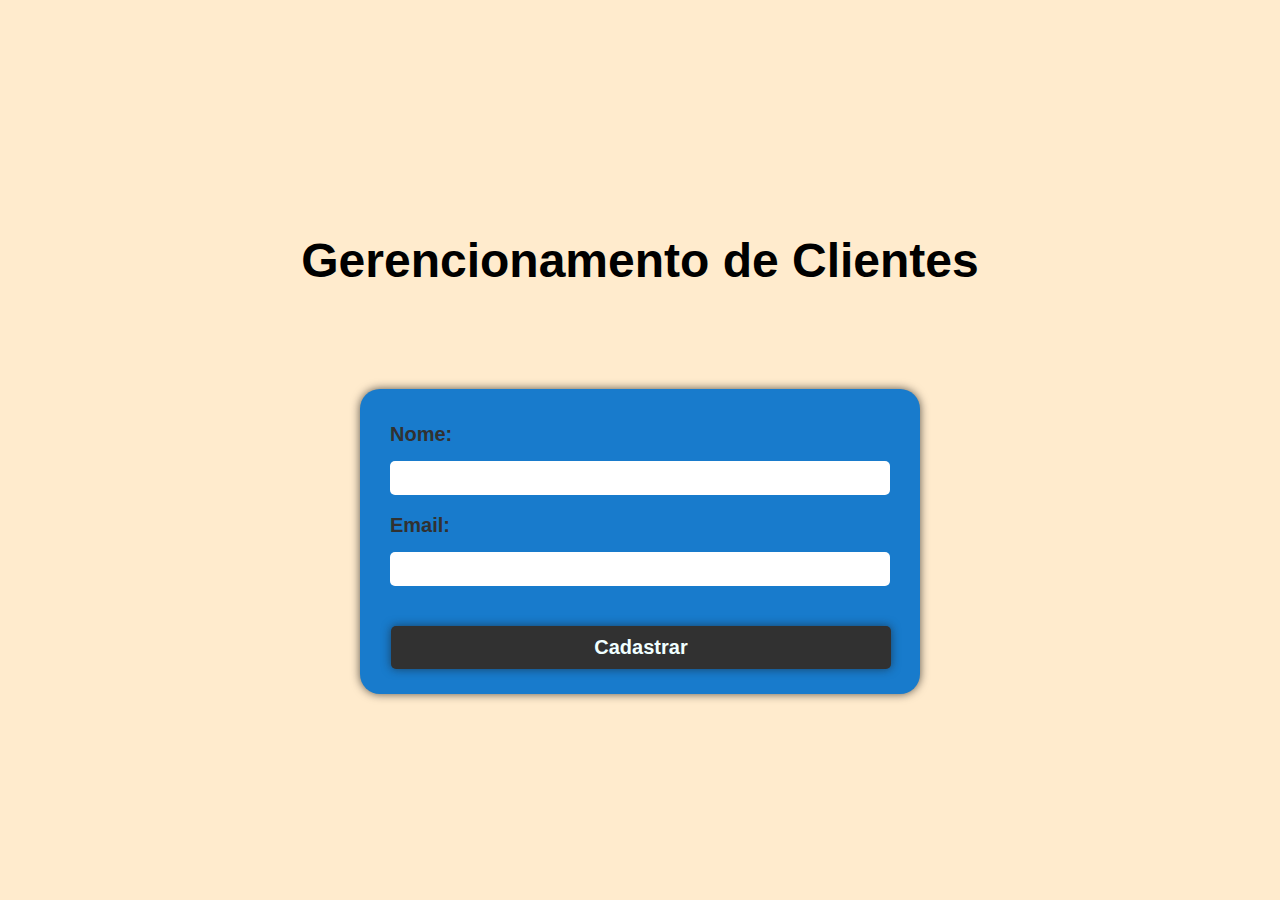
<file: index.html>
<!DOCTYPE html>
<html lang="Pt-BR">
<head>
    <meta charset="UTF-8">
    <meta name="viewport" content="width=device-width, initial-scale=1.0">
    <title>Gerencionamento de Clientes</title>
    <link rel="stylesheet" href="arquivos/style.css">
</head>
<body>
<h1>Gerencionamento de Clientes</h1>

<form id="clienteForm" >
    <label for="Nome">Nome:</label>
    <input type="text" name="Na" id="Nome">
    <label for="Email">Email:</label>
    <input type="email"  id="Email">
    <button type="submit">Cadastrar</button>
</form>
<h2>
<ul id="clientes-listado">



</ul>

<script src="arquivos/script.js"></script>
</h2>
</body>
</html>
</file>
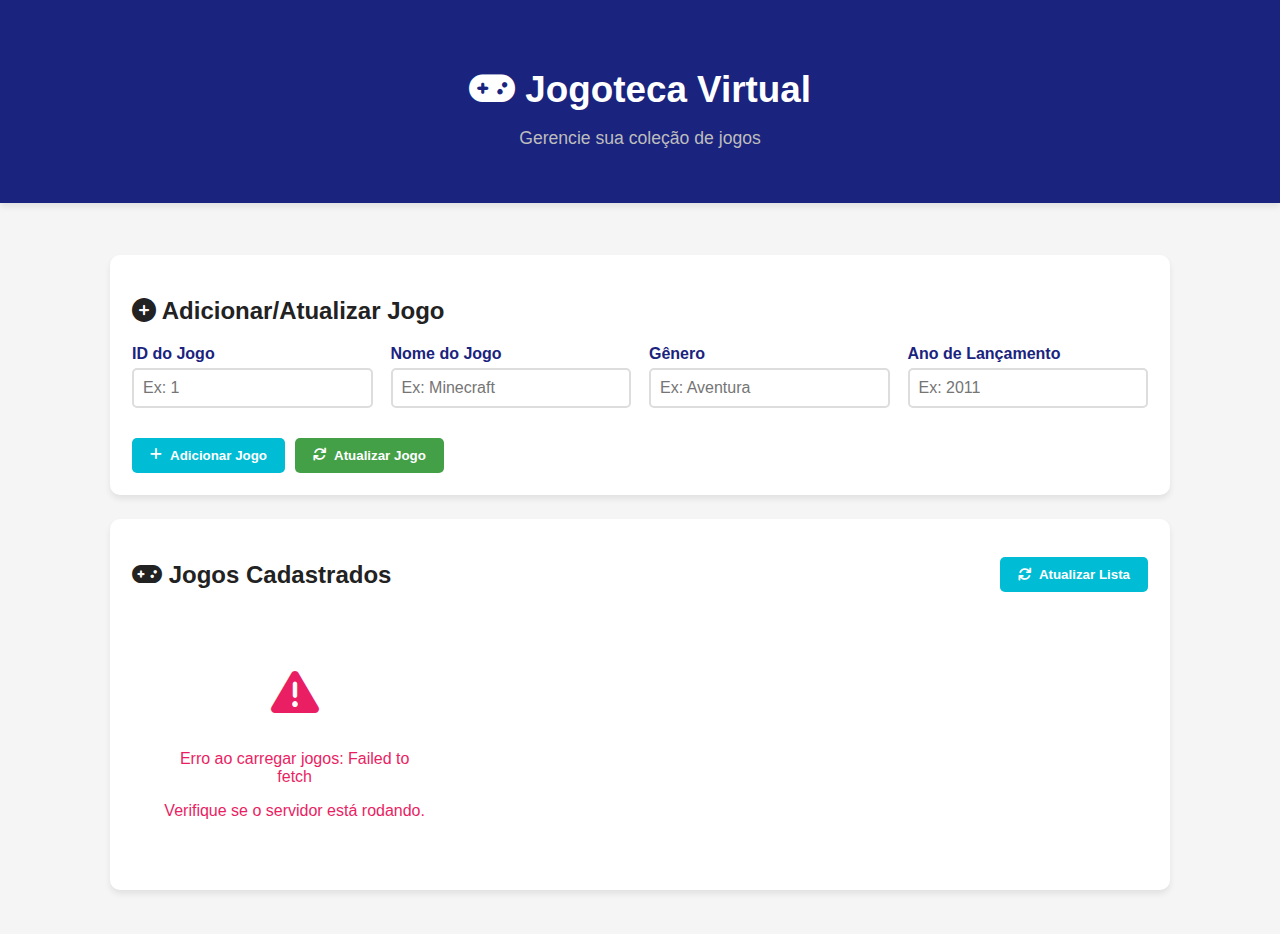
<file: Jogos.html>
<!DOCTYPE html>
<html lang="pt-br">
<head>
    <meta charset="UTF-8">
    <meta name="viewport" content="width=device-width, initial-scale=1.0">
    <title>Jogoteca Virtual</title>
    <link rel="stylesheet" href="https://cdnjs.cloudflare.com/ajax/libs/font-awesome/6.0.0/css/all.min.css">
    <style>
        :root {
            --primary-color: #1a237e;
            --secondary-color: #00bcd4;
            --accent-color: #e91e63;
            --bg-color: #f5f5f5;
            --text-color: #222;
            --shadow: 0 4px 6px rgba(0, 0, 0, 0.08);
        }
        * { box-sizing: border-box; }
        body {
            font-family: 'Segoe UI', Tahoma, Geneva, Verdana, sans-serif;
            background: var(--bg-color);
            color: var(--text-color);
            margin: 0;
        }
        .container {
            max-width: 1100px;
            margin: 0 auto;
            padding: 20px;
        }
        header {
            background: var(--primary-color);
            color: #fff;
            padding: 24px 0 16px 0;
            margin-bottom: 32px;
            box-shadow: var(--shadow);
        }
        header h1 {
            font-size: 2.3em;
            text-align: center;
            margin-bottom: 8px;
        }
        .subtitle {
            text-align: center;
            color: #bdbdbd;
            font-size: 1.1em;
        }
        .card {
            background: #fff;
            border-radius: 10px;
            padding: 22px;
            margin-bottom: 24px;
            box-shadow: var(--shadow);
        }
        .form-grid {
            display: grid;
            grid-template-columns: repeat(auto-fit, minmax(200px, 1fr));
            gap: 18px;
            margin-bottom: 18px;
        }
        .form-group { margin-bottom: 12px; }
        label {
            display: block;
            margin-bottom: 5px;
            color: var(--primary-color);
            font-weight: bold;
        }
        input {
            width: 100%;
            padding: 9px;
            border: 2px solid #ddd;
            border-radius: 5px;
            font-size: 1em;
            transition: border-color 0.3s;
        }
        input:focus {
            border-color: var(--secondary-color);
            outline: none;
        }
        .btn-group {
            display: flex;
            gap: 10px;
            margin-top: 18px;
        }
        button {
            padding: 10px 18px;
            border: none;
            border-radius: 5px;
            cursor: pointer;
            font-weight: bold;
            transition: transform 0.2s, opacity 0.2s;
            display: flex;
            align-items: center;
            gap: 8px;
        }
        button:hover {
            transform: translateY(-2px);
            opacity: 0.92;
        }
        .btn-primary { background: var(--secondary-color); color: #fff; }
        .btn-update { background: #43a047; color: #fff; }
        .btn-delete { background: var(--accent-color); color: #fff; }
        .jogos-grid {
            display: grid;
            grid-template-columns: repeat(auto-fill, minmax(300px, 1fr));
            gap: 20px;
            margin-top: 28px;
        }
        .jogo-card {
            background: #fff;
            border-radius: 10px;
            padding: 18px;
            box-shadow: var(--shadow);
            transition: transform 0.3s;
        }
        .jogo-card:hover { transform: translateY(-5px); }
        .jogo-header {
            border-bottom: 2px solid #eee;
            margin-bottom: 12px;
            padding-bottom: 8px;
        }
        .jogo-titulo {
            font-size: 1.2em;
            color: var(--primary-color);
            margin-bottom: 4px;
        }
        .badge {
            display: inline-block;
            padding: 5px 10px;
            border-radius: 15px;
            font-size: 0.8em;
            margin-top: 5px;
        }
        .badge-id { background: #00bcd4; color: #fff; }
        .badge-ano { background: #43a047; color: #fff; }
        .loading {
            text-align: center;
            padding: 18px;
            font-size: 1.1em;
            color: var(--primary-color);
        }
        .empty-state {
            text-align: center;
            padding: 32px;
            color: #757575;
        }
        .notification {
            position: fixed;
            top: 20px;
            right: 20px;
            padding: 13px 22px;
            border-radius: 5px;
            color: #fff;
            opacity: 0;
            transform: translateY(-20px);
            transition: opacity 0.3s, transform 0.3s;
            z-index: 1000;
        }
        .notification.success { background: #43a047; }
        .notification.error { background: #e91e63; }
        .notification.show {
            opacity: 1;
            transform: translateY(0);
        }
        @media (max-width: 768px) {
            .form-grid { grid-template-columns: 1fr; }
            .btn-group { flex-direction: column; }
            button { width: 100%; }
            .jogos-grid { grid-template-columns: 1fr; }
        }
    </style>
</head>
<body>
    <header>
        <div class="container">
            <h1><i class="fas fa-gamepad"></i> Jogoteca Virtual</h1>
            <p class="subtitle">Gerencie sua coleção de jogos</p>
        </div>
    </header>
    <div class="container">
        <div class="card">
            <h2><i class="fas fa-plus-circle"></i> Adicionar/Atualizar Jogo</h2>
            <div class="form-grid">
                <div class="form-group">
                    <label for="id">ID do Jogo</label>
                    <input type="number" id="id" required placeholder="Ex: 1">
                </div>
                <div class="form-group">
                    <label for="nome">Nome do Jogo</label>
                    <input type="text" id="nome" required placeholder="Ex: Minecraft">
                </div>
                <div class="form-group">
                    <label for="genero">Gênero</label>
                    <input type="text" id="genero" required placeholder="Ex: Aventura">
                </div>
                <div class="form-group">
                    <label for="ano">Ano de Lançamento</label>
                    <input type="number" id="ano" required placeholder="Ex: 2011">
                </div>
            </div>
            <div class="btn-group">
                <button onclick="adicionarJogo()" class="btn-primary">
                    <i class="fas fa-plus"></i> Adicionar Jogo
                </button>
                <button onclick="atualizarJogo()" class="btn-update">
                    <i class="fas fa-sync"></i> Atualizar Jogo
                </button>
            </div>
        </div>
        <div class="card">
            <div style="display: flex; justify-content: space-between; align-items: center; margin-bottom: 18px;">
                <h2><i class="fas fa-gamepad"></i> Jogos Cadastrados</h2>
                <button onclick="carregarJogos()" class="btn-primary">
                    <i class="fas fa-sync"></i> Atualizar Lista
                </button>
            </div>
            <div id="lista-jogos" class="jogos-grid"></div>
        </div>
    </div>
    <div id="notification" class="notification"></div>
    <script>
        const API_URL = 'http://localhost:8000';
        function showNotification(message, type = 'success') {
            const notification = document.getElementById('notification');
            notification.textContent = message;
            notification.className = `notification ${type}`;
            notification.classList.add('show');
            setTimeout(() => {
                notification.classList.remove('show');
            }, 3000);
        }
        async function carregarJogos() {
            const listaDiv = document.getElementById('lista-jogos');
            listaDiv.innerHTML = '<div class="loading"><i class="fas fa-spinner fa-spin"></i> Carregando...</div>';
            try {
                const response = await fetch(`${API_URL}/jogos`);
                const data = await response.json();
                listaDiv.innerHTML = '';
                if (data.message === "Nenhum jogo cadastrado.") {
                    listaDiv.innerHTML = `
                        <div class="empty-state">
                            <i class="fas fa-gamepad" style="font-size: 3em; margin-bottom: 18px;"></i>
                            <p>Nenhum jogo cadastrado.</p>
                            <p>Adicione um novo jogo usando o formulário acima.</p>
                        </div>
                    `;
                    return;
                }
                for (const [id, jogo] of Object.entries(data.jogos)) {
                    const jogoCard = document.createElement('div');
                    jogoCard.className = 'jogo-card';
                    jogoCard.innerHTML = `
                        <div class="jogo-header">
                            <h3 class="jogo-titulo">${jogo.nome_do_jogo}</h3>
                            <span class="badge badge-id">ID: ${id}</span>
                            <span class="badge badge-ano">${jogo.ano_lancamento}</span>
                        </div>
                        <p><strong>Gênero:</strong> ${jogo.genero}</p>
                        <div class="btn-group" style="margin-top: 12px;">
                            <button onclick="prepararEdicao(${id}, ${JSON.stringify(jogo)})" class="btn-update">
                                <i class="fas fa-edit"></i> Editar
                            </button>
                            <button onclick="deletarJogo(${id})" class="btn-delete">
                                <i class="fas fa-trash"></i> Deletar
                            </button>
                        </div>
                    `;
                    listaDiv.appendChild(jogoCard);
                }
            } catch (error) {
                listaDiv.innerHTML = `
                    <div class="empty-state" style="color: var(--accent-color);">
                        <i class="fas fa-exclamation-triangle" style="font-size: 3em; margin-bottom: 18px;"></i>
                        <p>Erro ao carregar jogos: ${error.message}</p>
                        <p>Verifique se o servidor está rodando.</p>
                    </div>
                `;
            }
        }
        function prepararEdicao(id, jogo) {
            document.getElementById('id').value = id;
            document.getElementById('nome').value = jogo.nome_do_jogo;
            document.getElementById('genero').value = jogo.genero;
            document.getElementById('ano').value = jogo.ano_lancamento;
            document.querySelector('.btn-update').scrollIntoView({ behavior: 'smooth' });
        }
        async function adicionarJogo() {
            const id = document.getElementById('id').value;
            const jogo = {
                nome_do_jogo: document.getElementById('nome').value,
                genero: document.getElementById('genero').value,
                ano_lancamento: parseInt(document.getElementById('ano').value)
            };
            try {
                const response = await fetch(`${API_URL}/adicionar_jogo/${id}`, {
                    method: 'POST',
                    headers: { 'Content-Type': 'application/json' },
                    body: JSON.stringify(jogo)
                });
                const data = await response.json();
                if (response.ok) {
                    showNotification('Jogo adicionado com sucesso!');
                    limparFormulario();
                    carregarJogos();
                } else {
                    showNotification(data.detail, 'error');
                }
            } catch (error) {
                showNotification('Erro ao adicionar jogo: ' + error.message, 'error');
            }
        }
        async function atualizarJogo() {
            const id = document.getElementById('id').value;
            const jogo = {
                nome_do_jogo: document.getElementById('nome').value,
                genero: document.getElementById('genero').value,
                ano_lancamento: parseInt(document.getElementById('ano').value)
            };
            try {
                const response = await fetch(`${API_URL}/atualizar_jogo/${id}`, {
                    method: 'PUT',
                    headers: { 'Content-Type': 'application/json' },
                    body: JSON.stringify(jogo)
                });
                const data = await response.json();
                if (response.ok) {
                    showNotification('Jogo atualizado com sucesso!');
                    limparFormulario();
                    carregarJogos();
                } else {
                    showNotification(data.detail, 'error');
                }
            } catch (error) {
                showNotification('Erro ao atualizar jogo: ' + error.message, 'error');
            }
        }
        async function deletarJogo(id) {
            if (!confirm('Tem certeza que deseja deletar este jogo?')) return;
            try {
                const response = await fetch(`${API_URL}/deletar_jogo/${id}`, {
                    method: 'DELETE'
                });
                const data = await response.json();
                if (response.ok) {
                    showNotification('Jogo deletado com sucesso!');
                    carregarJogos();
                } else {
                    showNotification(data.detail, 'error');
                }
            } catch (error) {
                showNotification('Erro ao deletar jogo: ' + error.message, 'error');
            }
        }
        function limparFormulario() {
            document.getElementById('id').value = '';
            document.getElementById('nome').value = '';
            document.getElementById('genero').value = '';
            document.getElementById('ano').value = '';
        }
        carregarJogos();
    </script>
</body>
</html>
</file>
<file: arquivos/style.css>
*{
    margin: 0px;
    padding: 0px;
    box-sizing: border-box;  
}

body{
    display: flex;
    font-family: Arial, Helvetica, sans-serif;
    background-color: blanchedalmond;
    color: black;
    justify-content: center;    
    align-items: center; 
    height: 100vh;
    width: 100vw;
    flex-direction: column;
    gap: 35px;
    text-align: center;
    font-size: 20px;
    font-weight: bold;
}
body h1{
    font-size: 2.4em;
    padding: 5%;
}
form {
    margin: 2px;
    display: flex;
    flex-direction: column;
    gap: 15px;
    background-color: rgb(24, 123, 204);
    width: 28em;
    color: rgb(49, 49, 49);
    padding: 30px;
    border-radius: 20px;
    box-shadow: 0px 0px 10px rgba(0, 0, 0, 0.651);
    font-weight: bold;

}
form label{
    text-align: left;
    font-size: 20px;
    margin-top: 3px;
    padding-top: 1px;
}
form input{
    padding: 5px;
    border: none;
    border-radius: 5px;
    font-size: 105%;
    text-align: left;
    color: black;

}
form button{
    margin-top: 20px;
    padding: 10px;
    border: none;
    border-radius: 5px;
    transform: translate(1px,5px);
    font-size: 20px;
    background-color: rgb(49, 49, 49);
    color: white;
    cursor: pointer;
    font-weight: bolder;
    color:azure ;
    box-shadow: 0px 0px 10px rgba(26, 26, 26, 0.589);
    
}
form button:hover{
    background-color: rgb(43, 42, 42);
    color:rgb(218, 218, 218);
    text-decoration: underline;
    transition: 0.6s all;

}
form button:active{
    transform: translateY(8px);
    transition: 0.1s all;
    color: rgb(87, 87, 87);
}
</file>
